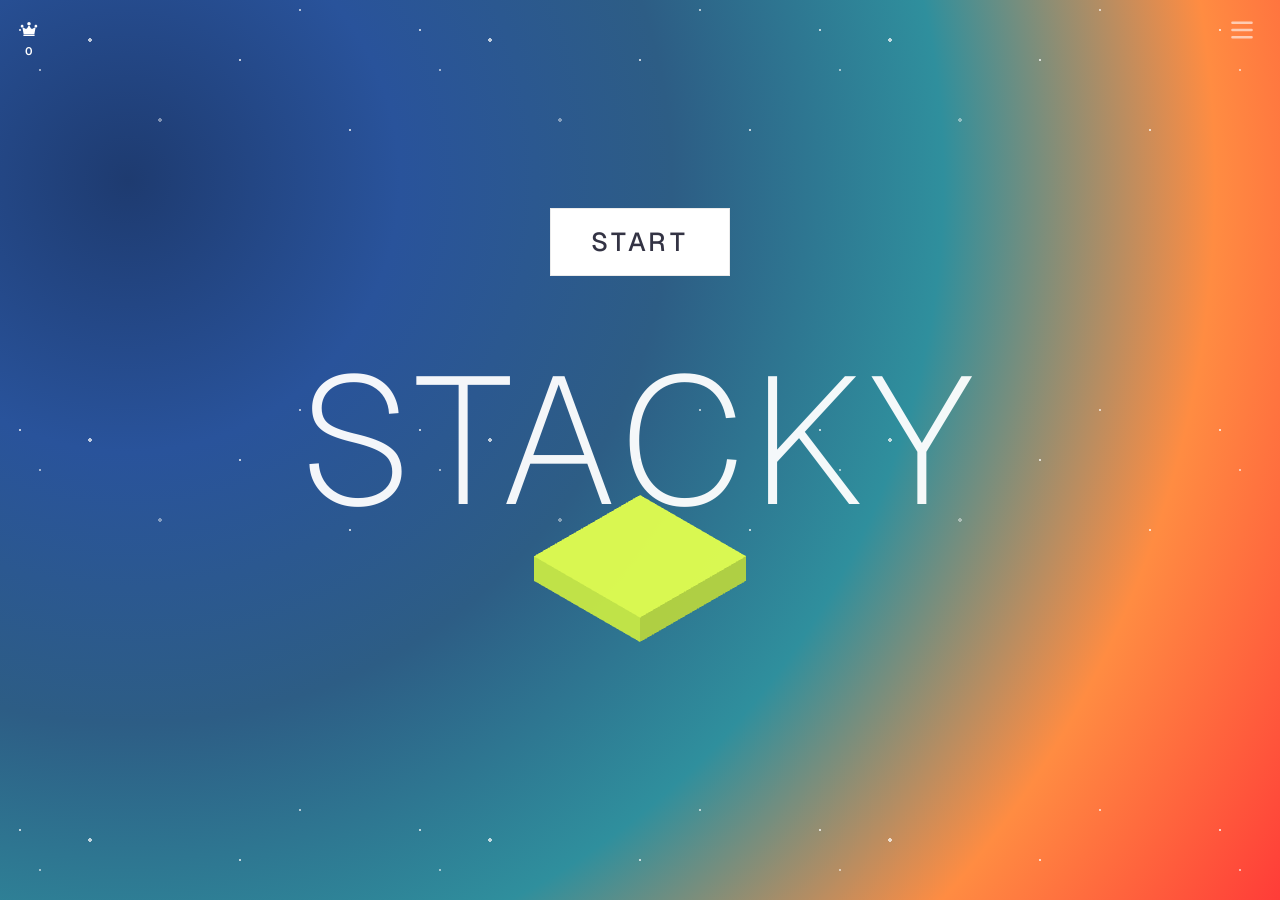
<file: index.html>
<!doctype html>
<html lang="en">
  <head>
    <meta charset="UTF-8" />
    <meta
      name="viewport"
      content="width=device-width, initial-scale=1.0, maximum-scale=1.0, user-scalable=no, viewport-fit=cover"
    />
    <title>STACKY</title>
    <style>
      * {
        box-sizing: border-box !important;
      }
      html,
      body {
        width: 100% !important;
        height: 100% !important;
        min-width: 400px !important;
        min-height: 500px !important;
        max-width: none !important;
        margin: 0 !important;
        padding: 0 !important;
        overflow: hidden !important;
        display: block !important;
      }
      #container {
        width: 100% !important;
        height: 100% !important;
        min-width: 400px !important;
        min-height: 500px !important;
        max-width: none !important;
        display: block !important;
      }
      #game {
        width: 100% !important;
        height: 100% !important;
        min-width: 400px !important;
        min-height: 500px !important;
        max-width: none !important;
        display: block !important;
      }
      #game canvas {
        width: 100% !important;
        height: 100% !important;
        min-width: 400px !important;
        min-height: 500px !important;
        max-width: none !important;
        display: block !important;
      }
    </style>
    <link rel="stylesheet" href="./style.css" />
    <link rel="stylesheet" href="./ext.css" />
  </head>
  <body class="theme-classic">
    <!-- partial:index.partial.html -->

    <div id="container">
      <div id="bg-title">STACKY</div>
      <div id="game"></div>
      <div id="score">0</div>
      <div id="highscore" class="highscore">
        <img src="./img/crown.svg" alt="High score" class="crown-icon" />
        <div id="highscore-value" class="highscore-value">0</div>
      </div>
      <div id="instructions">
        Click (or press the spacebar) to place the block
      </div>
      <div id="placement-feedback" class="placement-feedback"></div>
      <div class="game-over">
        <div class="game-over-card">
          <h2>Game Over</h2>
          <div class="final-score-container">
            <div class="final-score-label">Your Score</div>
            <div class="final-score">0</div>
          </div>
          <div class="highscore-badge" style="display: none">
            <img
              src="./img/crown.svg"
              alt="New Highscore"
              class="crown-icon-small"
            />
            <span>New Highscore!</span>
          </div>
          <p class="game-over-subtitle">You did great, you're the best.</p>
          <button class="game-over-cta" type="button">
            Click or press space to play again
          </button>
        </div>
      </div>
      <div class="game-ready">
        <div id="start-button">Start</div>
        <div></div>
      </div>
      <div class="dropdown">
        <a class="dropbtn"><img src="./img/list.svg" alt="Menu" /></a>
        <div class="dropdown-content">
          <a class="dropdown-item" target="_blank" href="index.html"
            >Fullscreen</a
          >
          <button class="dropdown-item easy-mode-toggle" type="button">
            Toggle easy mode
          </button>
          <button class="dropdown-item faster-blocks-toggle" type="button">
            Faster Blocks
          </button>
          <a
            class="dropdown-item support-dev-link"
            target="_blank"
            href="https://buymeacoffee.com/galore"
          >
            <img class="heart-icon" src="./img/heart.svg" alt="Heart icon" />
            Support the dev
          </a>
        </div>
      </div>
    </div>
    <!-- partial -->
    <script src="./js/three.min.js"></script>
    <script src="./js/TweenMax.min.js"></script>
    <script src="./script.js"></script>
  </body>
</html>
</file>
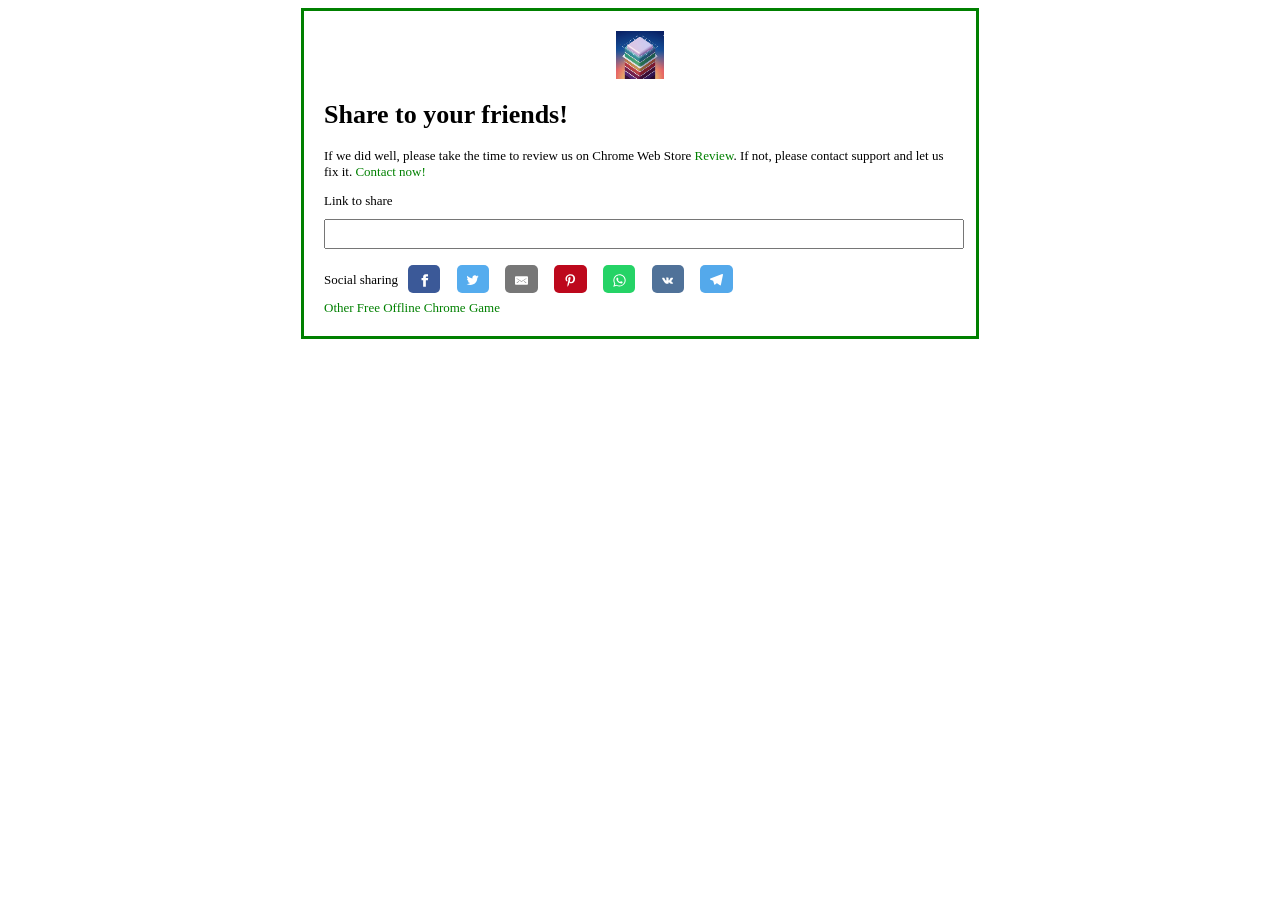
<file: share/index.html>
<!doctype html>
<html>

<head>
    <meta charset="utf-8">
    <meta name="viewport" content="width=device-width, initial-scale=1.0,maximum-scale=1.0, user-scalable=no">
    
    <link rel="stylesheet" href="share.css">
    
</head>
<body>
<div id="sharebox">
    <center><img src="/img/icon48.png"></center>
    <h1>Share <span id="gamename"></span> to your friends!</h1>
    <p>If we did well, please take the time to review us on Chrome Web Store <a target="_blank" id="reviewbtn">Review</a>. If not, please contact support and let us fix it. <a target="_blank" href="https://www.w3technic.com/contact/">Contact now!</a></p>
    Link to share
    <input class="sharelink" id="sharelink" ><br>
    Social sharing
    <!-- Sharingbutton Facebook -->
    <a id="fb" class="resp-sharing-button__link" target="_blank" rel="noopener" aria-label="">
        <div class="resp-sharing-button resp-sharing-button--facebook resp-sharing-button--small">
            <div aria-hidden="true" class="resp-sharing-button__icon resp-sharing-button__icon--solid">
                <svg xmlns="http://www.w3.org/2000/svg" viewBox="0 0 24 24"><path d="M18.77 7.46H14.5v-1.9c0-.9.6-1.1 1-1.1h3V.5h-4.33C10.24.5 9.5 3.44 9.5 5.32v2.15h-3v4h3v12h5v-12h3.85l.42-4z"/></svg>
            </div>
        </div>
    </a>

    <!-- Sharingbutton Twitter -->
    <a class="resp-sharing-button__link" id="twitter" target="_blank" rel="noopener" aria-label="">
        <div class="resp-sharing-button resp-sharing-button--twitter resp-sharing-button--small">
            <div aria-hidden="true" class="resp-sharing-button__icon resp-sharing-button__icon--solid">
                <svg xmlns="http://www.w3.org/2000/svg" viewBox="0 0 24 24"><path d="M23.44 4.83c-.8.37-1.5.38-2.22.02.93-.56.98-.96 1.32-2.02-.88.52-1.86.9-2.9 1.1-.82-.88-2-1.43-3.3-1.43-2.5 0-4.55 2.04-4.55 4.54 0 .36.03.7.1 1.04-3.77-.2-7.12-2-9.36-4.75-.4.67-.6 1.45-.6 2.3 0 1.56.8 2.95 2 3.77-.74-.03-1.44-.23-2.05-.57v.06c0 2.2 1.56 4.03 3.64 4.44-.67.2-1.37.2-2.06.08.58 1.8 2.26 3.12 4.25 3.16C5.78 18.1 3.37 18.74 1 18.46c2 1.3 4.4 2.04 6.97 2.04 8.35 0 12.92-6.92 12.92-12.93 0-.2 0-.4-.02-.6.9-.63 1.96-1.22 2.56-2.14z"/></svg>
            </div>
        </div>
    </a>

    <!-- Sharingbutton E-Mail -->
    <a class="resp-sharing-button__link" id="mail" target="_self" rel="noopener" aria-label="">
        <div class="resp-sharing-button resp-sharing-button--email resp-sharing-button--small">
            <div aria-hidden="true" class="resp-sharing-button__icon resp-sharing-button__icon--solid">
                <svg xmlns="http://www.w3.org/2000/svg" viewBox="0 0 24 24"><path d="M22 4H2C.9 4 0 4.9 0 6v12c0 1.1.9 2 2 2h20c1.1 0 2-.9 2-2V6c0-1.1-.9-2-2-2zM7.25 14.43l-3.5 2c-.08.05-.17.07-.25.07-.17 0-.34-.1-.43-.25-.14-.24-.06-.55.18-.68l3.5-2c.24-.14.55-.06.68.18.14.24.06.55-.18.68zm4.75.07c-.1 0-.2-.03-.27-.08l-8.5-5.5c-.23-.15-.3-.46-.15-.7.15-.22.46-.3.7-.14L12 13.4l8.23-5.32c.23-.15.54-.08.7.15.14.23.07.54-.16.7l-8.5 5.5c-.08.04-.17.07-.27.07zm8.93 1.75c-.1.16-.26.25-.43.25-.08 0-.17-.02-.25-.07l-3.5-2c-.24-.13-.32-.44-.18-.68s.44-.32.68-.18l3.5 2c.24.13.32.44.18.68z"/></svg>
            </div>
        </div>
    </a>

    <!-- Sharingbutton Pinterest -->
    <a class="resp-sharing-button__link" id="pinterest" target="_blank" rel="noopener" aria-label="">
        <div class="resp-sharing-button resp-sharing-button--pinterest resp-sharing-button--small">
            <div aria-hidden="true" class="resp-sharing-button__icon resp-sharing-button__icon--solid">
                <svg xmlns="http://www.w3.org/2000/svg" viewBox="0 0 24 24"><path d="M12.14.5C5.86.5 2.7 5 2.7 8.75c0 2.27.86 4.3 2.7 5.05.3.12.57 0 .66-.33l.27-1.06c.1-.32.06-.44-.2-.73-.52-.62-.86-1.44-.86-2.6 0-3.33 2.5-6.32 6.5-6.32 3.55 0 5.5 2.17 5.5 5.07 0 3.8-1.7 7.02-4.2 7.02-1.37 0-2.4-1.14-2.07-2.54.4-1.68 1.16-3.48 1.16-4.7 0-1.07-.58-1.98-1.78-1.98-1.4 0-2.55 1.47-2.55 3.42 0 1.25.43 2.1.43 2.1l-1.7 7.2c-.5 2.13-.08 4.75-.04 5 .02.17.22.2.3.1.14-.18 1.82-2.26 2.4-4.33.16-.58.93-3.63.93-3.63.45.88 1.8 1.65 3.22 1.65 4.25 0 7.13-3.87 7.13-9.05C20.5 4.15 17.18.5 12.14.5z"/></svg>
            </div>
        </div>
    </a>

    <!-- Sharingbutton WhatsApp -->
    <a class="resp-sharing-button__link" id="whatsapp" target="_blank" rel="noopener" aria-label="">
        <div class="resp-sharing-button resp-sharing-button--whatsapp resp-sharing-button--small">
            <div aria-hidden="true" class="resp-sharing-button__icon resp-sharing-button__icon--solid">
                <svg xmlns="http://www.w3.org/2000/svg" viewBox="0 0 24 24"><path d="M20.1 3.9C17.9 1.7 15 .5 12 .5 5.8.5.7 5.6.7 11.9c0 2 .5 3.9 1.5 5.6L.6 23.4l6-1.6c1.6.9 3.5 1.3 5.4 1.3 6.3 0 11.4-5.1 11.4-11.4-.1-2.8-1.2-5.7-3.3-7.8zM12 21.4c-1.7 0-3.3-.5-4.8-1.3l-.4-.2-3.5 1 1-3.4L4 17c-1-1.5-1.4-3.2-1.4-5.1 0-5.2 4.2-9.4 9.4-9.4 2.5 0 4.9 1 6.7 2.8 1.8 1.8 2.8 4.2 2.8 6.7-.1 5.2-4.3 9.4-9.5 9.4zm5.1-7.1c-.3-.1-1.7-.9-1.9-1-.3-.1-.5-.1-.7.1-.2.3-.8 1-.9 1.1-.2.2-.3.2-.6.1s-1.2-.5-2.3-1.4c-.9-.8-1.4-1.7-1.6-2-.2-.3 0-.5.1-.6s.3-.3.4-.5c.2-.1.3-.3.4-.5.1-.2 0-.4 0-.5C10 9 9.3 7.6 9 7c-.1-.4-.4-.3-.5-.3h-.6s-.4.1-.7.3c-.3.3-1 1-1 2.4s1 2.8 1.1 3c.1.2 2 3.1 4.9 4.3.7.3 1.2.5 1.6.6.7.2 1.3.2 1.8.1.6-.1 1.7-.7 1.9-1.3.2-.7.2-1.2.2-1.3-.1-.3-.3-.4-.6-.5z"/></svg>
            </div>
        </div>
    </a>

    <!-- Sharingbutton VK -->
    <a class="resp-sharing-button__link" id="vk" target="_blank" rel="noopener" aria-label="">
        <div class="resp-sharing-button resp-sharing-button--vk resp-sharing-button--small">
            <div aria-hidden="true" class="resp-sharing-button__icon resp-sharing-button__icon--solid">
                <svg xmlns="http://www.w3.org/2000/svg" viewBox="0 0 24 24"><path d="M21.547 7h-3.29a.743.743 0 0 0-.655.392s-1.312 2.416-1.734 3.23C14.734 12.813 14 12.126 14 11.11V7.603A1.104 1.104 0 0 0 12.896 6.5h-2.474a1.982 1.982 0 0 0-1.75.813s1.255-.204 1.255 1.49c0 .42.022 1.626.04 2.64a.73.73 0 0 1-1.272.503 21.54 21.54 0 0 1-2.498-4.543.693.693 0 0 0-.63-.403h-2.99a.508.508 0 0 0-.48.685C3.005 10.175 6.918 18 11.38 18h1.878a.742.742 0 0 0 .742-.742v-1.135a.73.73 0 0 1 1.23-.53l2.247 2.112a1.09 1.09 0 0 0 .746.295h2.953c1.424 0 1.424-.988.647-1.753-.546-.538-2.518-2.617-2.518-2.617a1.02 1.02 0 0 1-.078-1.323c.637-.84 1.68-2.212 2.122-2.8.603-.804 1.697-2.507.197-2.507z"/></svg>
            </div>
        </div>
    </a>

    <!-- Sharingbutton Telegram -->
    <a class="resp-sharing-button__link" id="telegram" target="_blank" rel="noopener" aria-label="">
        <div class="resp-sharing-button resp-sharing-button--telegram resp-sharing-button--small">
            <div aria-hidden="true" class="resp-sharing-button__icon resp-sharing-button__icon--solid">
                <svg xmlns="http://www.w3.org/2000/svg" viewBox="0 0 24 24"><path d="M.707 8.475C.275 8.64 0 9.508 0 9.508s.284.867.718 1.03l5.09 1.897 1.986 6.38a1.102 1.102 0 0 0 1.75.527l2.96-2.41a.405.405 0 0 1 .494-.013l5.34 3.87a1.1 1.1 0 0 0 1.046.135 1.1 1.1 0 0 0 .682-.803l3.91-18.795A1.102 1.102 0 0 0 22.5.075L.706 8.475z"/></svg>
            </div>
        </div>
    </a></br>
    <a href="https://w3technic.com/game">Other Free Offline Chrome Game</a>
    <script src="config.js"></script>
</div></body></html>
</file>
<file: style.css>
@font-face {
  font-family: "Geist";
  src: url("./font/static/Geist-Thin.ttf") format("truetype");
  font-weight: 100;
  font-style: normal;
  font-display: swap;
}

@font-face {
  font-family: "Geist";
  src: url("./font/static/Geist-ExtraLight.ttf") format("truetype");
  font-weight: 200;
  font-style: normal;
  font-display: swap;
}

@font-face {
  font-family: "Geist";
  src: url("./font/static/Geist-Light.ttf") format("truetype");
  font-weight: 300;
  font-style: normal;
  font-display: swap;
}

@font-face {
  font-family: "Geist";
  src: url("./font/static/Geist-Regular.ttf") format("truetype");
  font-weight: 400;
  font-style: normal;
  font-display: swap;
}

@font-face {
  font-family: "Geist";
  src: url("./font/static/Geist-Medium.ttf") format("truetype");
  font-weight: 500;
  font-style: normal;
  font-display: swap;
}

@font-face {
  font-family: "Geist";
  src: url("./font/static/Geist-SemiBold.ttf") format("truetype");
  font-weight: 600;
  font-style: normal;
  font-display: swap;
}

@font-face {
  font-family: "Geist";
  src: url("./font/static/Geist-Bold.ttf") format("truetype");
  font-weight: 700;
  font-style: normal;
  font-display: swap;
}

@font-face {
  font-family: "Geist";
  src: url("./font/static/Geist-ExtraBold.ttf") format("truetype");
  font-weight: 800;
  font-style: normal;
  font-display: swap;
}

@font-face {
  font-family: "Geist";
  src: url("./font/static/Geist-Black.ttf") format("truetype");
  font-weight: 900;
  font-style: normal;
  font-display: swap;
}

* {
  box-sizing: border-box;
  margin: 0;
  padding: 0;
}

html {
  margin: 0 !important;
  padding: 0 !important;
  height: 100% !important;
  width: 100% !important;
  min-width: 400px !important;
  min-height: 500px !important;
  max-width: none !important;
  overflow: hidden !important;
  box-sizing: border-box !important;
  display: block !important;
}

body {
  margin: 0 !important;
  padding: 0 !important;
  height: 100% !important;
  width: 100% !important;
  min-width: 400px !important;
  min-height: 500px !important;
  max-width: none !important;
  position: relative !important;
  font-family:
    "Geist",
    system-ui,
    -apple-system,
    BlinkMacSystemFont,
    "Segoe UI",
    sans-serif;
  overflow: hidden !important;
  color: #333344;
  background: #d6d0cf;
  box-sizing: border-box !important;
  display: block !important;
  transition: background-color 0.6s cubic-bezier(0.4, 0, 0.2, 1);
}

body.theme-classic {
  background: radial-gradient(circle at 10% 20%, #1e3b70 0%, #29539b 20%, #2d5d85 40%, #2f8f9d 60%, #ff8c42 80%, #ff3c38 100%);
  transition: background-color 0.8s ease;
  position: relative;
  color: #ffffff;
}

body.theme-classic::before {
  content: "";
  position: fixed;
  inset: 0;
  background:
    radial-gradient(1px 1px at 20px 30px, #ffffff 100%, transparent),
    radial-gradient(1px 1px at 40px 70px, rgba(255,255,255,0.8) 100%, transparent),
    radial-gradient(2px 2px at 90px 40px, #ffffff 100%, transparent),
    radial-gradient(2px 2px at 160px 120px, rgba(255,255,255,0.6) 100%, transparent),
    radial-gradient(1px 1px at 240px 60px, #ffffff 100%, transparent),
    radial-gradient(1px 1px at 300px 10px, rgba(255,255,255,0.9) 100%, transparent),
    radial-gradient(1.5px 1.5px at 350px 130px, #ffffff 100%, transparent);
  background-size: 400px 400px;
  background-repeat: repeat;
  pointer-events: none;
  z-index: 0;
  opacity: 0.7;
}

#bg-title {
  position: absolute;
  top: 50%;
  left: 50%;
  transform: translate(-50%, -50%);
  font-family: "Geist", sans-serif;
  font-weight: 200;
  font-size: clamp(60px, 15vw, 180px);
  color: rgba(255, 255, 255, 0.95);
  letter-spacing: 0.05em;
  z-index: 1;
  pointer-events: none;
  user-select: none;
  display: none;
  transition: opacity 0.5s ease, top 0.3s ease, transform 0.3s ease;
}

body.theme-classic #bg-title {
  display: block;
}

#container.ready #bg-title {
  top: calc(50% - 10px) !important;
  transform: translate(-50%, -50%) !important;
}

#container.playing #bg-title {
  opacity: 0;
  display: none;
}

#container.ended #bg-title {
  opacity: 0;
  display: none;
}

#bg-title.hidden {
  display: none !important;
}


#container {
  position: absolute !important;
  top: 0 !important;
  left: 0 !important;
  right: 0 !important;
  bottom: 0 !important;
  width: 100% !important;
  height: 100% !important;
  min-width: 400px !important;
  min-height: 500px !important;
  max-width: none !important;
  margin: 0 !important;
  padding: 0 !important;
  border: none !important;
  border-radius: 0 !important;
  overflow: hidden !important;
  box-shadow: none !important;
  background: #d6d0cf;
  isolation: isolate;
  box-sizing: border-box !important;
  display: block !important;
  transition: background-color 0.6s cubic-bezier(0.4, 0, 0.2, 1);
}

body.theme-classic #container {
  background: transparent;
}
#container #score {
  position: absolute;
  top: 4vh;
  left: 50%;
  transform: translateX(-50%) translateY(-200px) scale(1);
  text-align: center;
  font-size: clamp(40px, 10vh, 80px);
  transition: transform 0.5s cubic-bezier(0.34, 1.56, 0.64, 1), color 0.3s ease;
  color: #333344;
  letter-spacing: 0.04em;
  font-weight: 200;
  z-index: 5;
  pointer-events: none;
  will-change: transform, scale;
}

/* Highscore with crown icon (top-left) */
.highscore {
  position: absolute;
  top: 18px;
  left: 18px;
  display: flex;
  flex-direction: column;
  align-items: center;
  gap: 4px;
  z-index: 6;
  pointer-events: none;
}

.highscore .crown-icon {
  width: 22px;
  height: 22px;
  display: block;
  filter: brightness(0) saturate(100%) invert(15%) sepia(5%) saturate(800%)
    hue-rotate(210deg) brightness(95%) contrast(90%);
}

body.theme-classic .highscore .crown-icon {
  filter: brightness(0) saturate(100%) invert(96%) sepia(0%) saturate(7500%)
    hue-rotate(192deg) brightness(106%) contrast(102%);
}

.highscore-value {
  font-size: 11px;
  font-weight: 700;
  letter-spacing: 0.08em;
  text-transform: uppercase;
  color: #4b5563;
}

body.theme-classic .highscore-value {
  color: #ffffff;
  font-weight: 600;
}

@keyframes highscore-pop {
  0% {
    transform: translateY(0) scale(1);
    opacity: 1;
  }
  30% {
    transform: translateY(-2px) scale(1.05);
    opacity: 0.8;
  }
  100% {
    transform: translateY(0) scale(1);
    opacity: 1;
  }
}

@keyframes highscore-glow {
  0%,
  100% {
    opacity: 1;
  }
  50% {
    opacity: 0.7;
  }
}

#container.highscore-new .highscore {
  animation: highscore-pop 1s ease;
}

#container.highscore-new .highscore .crown-icon {
  animation: highscore-glow 2s ease-in-out infinite;
}

#container.highscore-new .highscore-value {
  animation: highscore-glow 2s ease-in-out infinite;
}

body.theme-classic #container.highscore-new .highscore-value {
  color: #ffffff !important;
}

body.theme-classic #container #score {
  color: #ffffff;
  font-weight: 300;
}

#container #game {
  position: absolute !important;
  top: 0 !important;
  right: 0 !important;
  bottom: 0 !important;
  left: 0 !important;
  width: 100% !important;
  height: 100% !important;
  min-width: 400px !important;
  min-height: 500px !important;
  max-width: none !important;
  overflow: hidden !important;
  cursor: pointer;
  box-sizing: border-box !important;
  display: block !important;
  transition: transform 0.4s cubic-bezier(0.34, 1.56, 0.64, 1);
}

#container.ready #game {
  transform: translateY(45px);
}

#container #game canvas {
  display: block !important;
  width: 100% !important;
  height: 100% !important;
  min-width: 400px !important;
  min-height: 500px !important;
  max-width: none !important;
  margin: 0 !important;
  padding: 0 !important;
  box-sizing: border-box !important;
}
#container .game-over {
  position: absolute;
  inset: 0;
  display: flex;
  align-items: center;
  justify-content: center;
  pointer-events: none;
}

#container .game-over-card {
  min-width: 280px;
  max-width: 320px;
  padding: 32px 24px;
  border-radius: 0;
  background: rgba(255, 255, 255, 0.95);
  backdrop-filter: blur(10px);
  box-shadow: 0 4px 24px rgba(0, 0, 0, 0.06);
  border: 1px solid rgba(0, 0, 0, 0.08);
  text-align: center;
  transform: translateY(-10px);
  opacity: 0;
  transition: all 0.4s cubic-bezier(0.34, 1.56, 0.64, 1);
  position: relative;
}

#container.ended .game-over-card {
  transform: translateY(0);
  opacity: 1;
}

#container .game-over * {
  transition:
    opacity 0.3s ease,
    transform 0.3s ease;
  opacity: 0;
  transform: translateY(8px);
}

#container.ended .game-over * {
  opacity: 1;
  transform: translateY(0);
}

#container .game-over h2 {
  margin: 0 0 20px;
  font-size: 24px;
  letter-spacing: 0.05em;
  font-weight: 700;
  color: #333344;
}

#container.ended .game-over h2 {
  transition-delay: 0.1s;
}

.final-score-container {
  margin: 0 0 16px;
  padding: 0;
}

.final-score-label {
  font-size: 11px;
  text-transform: uppercase;
  letter-spacing: 0.12em;
  opacity: 0.6;
  margin-bottom: 6px;
  font-weight: 600;
  color: #666;
}

#container.ended .final-score-container {
  transition-delay: 0.15s;
}

.final-score {
  font-size: 56px;
  font-weight: 800;
  letter-spacing: -0.02em;
  color: #333344;
  line-height: 1;
}

.highscore-badge {
  display: flex;
  align-items: center;
  justify-content: center;
  gap: 6px;
  margin: 0 0 16px;
  padding: 8px 16px;
  background: transparent;
  border: 1px solid #b8860b;
  border-radius: 0;
  font-size: 11px;
  font-weight: 700;
  text-transform: uppercase;
  letter-spacing: 0.1em;
  color: #b8860b;
}

#container.ended .highscore-badge {
  transition-delay: 0.2s;
}

.crown-icon-small {
  width: 14px;
  height: 14px;
  filter: brightness(0) saturate(100%) invert(60%) sepia(100%) saturate(2000%)
    hue-rotate(10deg) brightness(0.9) contrast(1.1);
}

.game-over-subtitle {
  margin: 0 0 20px;
  font-size: 13px;
  opacity: 0.7;
  font-weight: 500;
  line-height: 1.4;
  color: #666;
}

#container.ended .game-over-subtitle {
  transition-delay: 0.25s;
}

.game-over-cta {
  margin: 0;
  padding: 14px 24px;
  width: 100%;
  border-radius: 0;
  border: 1px solid rgba(51, 51, 68, 0.2);
  background: transparent;
  color: #333344;
  font-size: 13px;
  font-weight: 600;
  letter-spacing: 0.05em;
  text-transform: uppercase;
  cursor: pointer;
  pointer-events: auto;
  transition: all 0.2s ease;
  user-select: none;
}

.game-over-cta:hover {
  background: rgba(51, 51, 68, 0.05);
  border-color: rgba(51, 51, 68, 0.4);
}

.game-over-cta:active {
  background: rgba(51, 51, 68, 0.1);
  transform: translateY(1px);
}

#container.ended .game-over-cta {
  transition-delay: 0.3s;
}

/* Theme-specific styling */
body.theme-classic #container .game-over-card {
  background: rgba(30, 59, 112, 0.95);
  box-shadow: 0 4px 24px rgba(0, 0, 0, 0.2);
  border: 1px solid rgba(255, 255, 255, 0.15);
  border-radius: 0;
}

body.theme-classic #container .game-over h2 {
  color: #ffffff;
}

body.theme-classic .final-score-label {
  color: rgba(255,255,255,0.7);
}

body.theme-classic .final-score {
  color: #ffffff;
}

body.theme-classic .game-over-subtitle {
  color: rgba(255,255,255,0.7);
}

body.theme-classic .game-over-cta {
  background: transparent;
  color: #ffffff;
  border: 1px solid rgba(255, 255, 255, 0.3);
  box-shadow: none;
  border-radius: 0;
}

body.theme-classic .game-over-cta:hover {
  background: rgba(255, 255, 255, 0.1);
  border-color: rgba(255, 255, 255, 0.6);
  box-shadow: none;
}
#container .game-ready {
  position: absolute;
  top: 0;
  left: 0;
  width: 100%;
  height: 100%;
  display: flex;
  flex-direction: column;
  align-items: center;
  justify-content: space-around;
  pointer-events: none;
}
#container .game-ready #start-button {
  transition: all 0.4s cubic-bezier(0.34, 1.56, 0.64, 1);
  opacity: 0;
  transform: translatey(-50px);
  border-radius: 0;
  border: 1px solid rgba(0, 0, 0, 0.08);
  padding: 16px 40px;
  /* Make the central START button a solid white button */
  background: #ffffff;
  backdrop-filter: blur(4px);
  color: #333344;
  font-weight: 500;
  font-size: clamp(20px, 4vw, 26px);
  letter-spacing: 0.15em;
  text-transform: uppercase;
  box-shadow: none;
  cursor: pointer;
  pointer-events: auto;
  user-select: none;
  position: relative;
  overflow: hidden;
}

body.theme-classic .game-ready #start-button {
  /* Keep the START button white even in classic theme */
  background: #ffffff;
  color: #333344;
  border: 1px solid rgba(0, 0, 0, 0.08);
}


#container .game-ready #start-button:hover {
  transform: translateY(-54px);
  background: #f3f4f6;
  border-color: rgba(0, 0, 0, 0.18);
}

body.theme-classic .game-ready #start-button:hover {
  background: #f3f4f6;
  border-color: rgba(0, 0, 0, 0.18);
}

#container .game-ready #start-button:active {
  transform: translateY(-50px) translateY(1px);
  background: #e5e7eb;
  transition: all 0.1s ease;
}

body.theme-classic .game-ready #start-button:active {
  background: #e5e7eb;
}
#container #instructions {
  position: absolute;
  width: 100%;
  top: 16vh;
  left: 0;
  text-align: center;
  transition:
    opacity 0.5s cubic-bezier(0.34, 1.56, 0.64, 1),
    transform 0.5s cubic-bezier(0.34, 1.56, 0.64, 1);
  opacity: 0;
  color: #4a5568;
  font-size: clamp(13px, 2.5vw, 16px);
  
  font-weight: 600;
  padding: 0 20px;
  z-index: 5;
  pointer-events: none;
  transform: translateY(10px);
  animation: instructionPulse 2s ease-in-out infinite;
}

@keyframes instructionPulse {
  0%,
  100% {
    opacity: 1;
    transform: translateY(10px);
  }
  50% {
    opacity: 0.7;
    transform: translateY(8px);
  }
}

body.theme-classic #container #instructions {
  color: rgba(255, 255, 255, 0.9);
  font-weight: 500;
}

#container #instructions.hide {
  opacity: 0 !important;
  transform: translateY(-10px) !important;
  transition:
    opacity 0.4s ease,
    transform 0.4s ease !important;
}

.placement-feedback {
  position: absolute;
  top: calc(12vh + 72px);
  left: 50%;
  font-family: "Geist", sans-serif;
  font-size: clamp(19px, 5vw, 31px);
  font-weight: 700;
  letter-spacing: 0.1em;
  text-transform: uppercase;
  z-index: 10;
  pointer-events: none;
  display: none;
  text-align: center;
  text-shadow: 0 2px 8px rgba(0, 0, 0, 0.3);
  opacity: 0.85;
  white-space: nowrap;
  margin: 0;
  padding: 0;
}

body.theme-classic .placement-feedback {
  color: #ffffff;
}

.placement-feedback.perfect {
  color: #ffd700;
  text-shadow: 0 0 20px rgba(255, 215, 0, 0.5), 0 2px 8px rgba(0, 0, 0, 0.3);
  opacity: 0.85;
}
#container.playing #score,
#container.resetting #score {
  transform: translateX(-50%) translateY(0px) scale(1);
  animation: scoreSlideIn 0.6s cubic-bezier(0.34, 1.56, 0.64, 1);
}

@keyframes scoreSlideIn {
  0% {
    transform: translateX(-50%) translateY(-200px) scale(0.8);
    opacity: 0;
  }
  100% {
    transform: translateX(-50%) translateY(0px) scale(1);
    opacity: 1;
  }
}
#container.playing #instructions {
  opacity: 0 !important;
  visibility: hidden !important;
  display: none !important;
}
#container.ready .game-ready #start-button {
  opacity: 1;
  transform: translatey(0) scale(1);
  animation: buttonBounceIn 0.8s cubic-bezier(0.34, 1.56, 0.64, 1);
}

@keyframes buttonBounceIn {
  0% {
    opacity: 0;
    transform: translatey(-50px);
  }
  100% {
    opacity: 1;
    transform: translatey(0);
  }
}
#container.ended #score {
  opacity: 0 !important;
  visibility: hidden !important;
  pointer-events: none !important;
}

#container.ended #instructions {
  opacity: 0 !important;
  visibility: hidden !important;
  pointer-events: none !important;
}

/* Removed legacy drop-shadow filters for game over score to maintain clean flat UI */

/* Score animation removed - score is now hidden during game over */

#container.ended .game-over * {
  opacity: 1;
  transform: translatey(0);
}

#container.ended .game-over h2 {
  transition-delay: 0.1s;
}

#container.ended .game-over .final-score-container {
  transition-delay: 0.15s;
}

#container.ended .game-over .highscore-badge {
  transition-delay: 0.2s;
}

#container.ended .game-over .game-over-subtitle {
  transition-delay: 0.25s;
}

#container.ended .game-over .game-over-cta {
  transition-delay: 0.3s;
}

/* Celebration particles */
.celebration-particle {
  position: absolute;
  width: 6px;
  height: 6px;
  border-radius: 50%;
  pointer-events: none;
  z-index: 1000;
  box-shadow: 0 0 8px currentColor;
}

/* Additional polish - smooth transitions for all interactive elements */
#container * {
  -webkit-font-smoothing: antialiased;
  -moz-osx-font-smoothing: grayscale;
}

/* Loading state polish */
#container.loading {
  opacity: 0.9;
  transition: opacity 0.3s ease;
}

/* Resetting state polish */
#container.resetting #score {
  transition:
    transform 0.3s ease,
    scale 0.3s ease;
}
</file>
<file: ext.css>
.dropbtn {
border: none;
background: transparent;
padding: 8px;
border-radius: 0;
transition: background-color 0.3s ease;
}
.dropbtn:hover {
background-color: rgba(51, 51, 68, 0.1);
}
.dropbtn img{
z-index:99999;
opacity:0.8;
cursor: pointer;
width: 24px;
height: 24px;
transition: opacity 0.3s ease, transform 0.2s ease;
filter: brightness(0) saturate(100%) invert(15%) sepia(10%) saturate(1000%) hue-rotate(200deg) brightness(0.3) contrast(1.1);
}

body.theme-classic .dropbtn img {
  filter: brightness(0) saturate(100%) invert(95%) sepia(0%) saturate(0%) hue-rotate(0deg) brightness(105%) contrast(100%);
  opacity: 0.6;
}
.dropdown {
position: absolute;
display: inline-block;
top: 18px;
right: 18px;
z-index: 10;
}

.dropdown-content {
display: none;
position: absolute;
top: 100%;
right: 0;
margin-top: 8px;
background-color: rgba(255, 255, 255, 0.95);
backdrop-filter: blur(8px);
min-width: 200px;
border-radius: 0;
box-shadow: 0px 8px 24px rgba(0, 0, 0, 0.08);
z-index: 1001;
border: 1px solid rgba(0, 0, 0, 0.08);
overflow: hidden;
opacity: 0;
transform: translateY(-4px);
transition: all 0.3s cubic-bezier(0.34, 1.56, 0.64, 1);
}

body.theme-classic .dropdown-content {
  /* Keep the start menu light even in classic theme */
  background-color: rgba(255, 255, 255, 0.95);
  border: 1px solid rgba(0, 0, 0, 0.08);
  box-shadow: 0px 8px 24px rgba(0, 0, 0, 0.08);
}

.dropdown-item {
color: #333344;
padding: 14px 18px;
text-decoration: none;
display: flex;
align-items: center;
gap: 10px;
font-family: "Geist", system-ui, -apple-system, BlinkMacSystemFont, "Segoe UI", sans-serif;
font-size: 14px;
font-weight: 500;
transition: all 0.2s ease;
border-bottom: 1px solid rgba(0, 0, 0, 0.05);
background: transparent;
border-left: none;
border-right: none;
border-top: none;
width: 100%;
text-align: left;
cursor: pointer;
box-sizing: border-box;
position: relative;
}

body.theme-classic .dropdown-item {
  /* Use the same styling as the light theme for better contrast on white */
  color: #333344;
  border-bottom: 1px solid rgba(0, 0, 0, 0.05);
}

.dropdown-item:last-child {
border-bottom: none;
}

.dropdown-item:hover {
background-color: rgba(51, 51, 68, 0.05);
color: #1a1a2e;
padding-left: 22px;
}

body.theme-classic .dropdown-item:hover {
  /* Match hover state with light theme */
  background-color: rgba(51, 51, 68, 0.05);
  color: #1a1a2e;
}

.dropdown-item::before {
content: '';
position: absolute;
left: 0;
top: 0;
height: 100%;
width: 3px;
background: #333344;
opacity: 0;
transition: all 0.2s ease;
}

.dropdown-item:hover::before {
opacity: 1;
}

body.theme-classic .dropdown-item::before {
  /* Use dark accent bar on the left, same as light theme */
  background: #333344;
}

.dropdown-item.support-dev-link {
color: #e0245e;
font-weight: 600;
}

body.theme-classic .dropdown-item.support-dev-link {
/* Keep support link color consistent on white background */
color: #e0245e;
}

.dropdown-item .heart-icon {
width: 16px;
height: 16px;
flex-shrink: 0;
filter: invert(40%) sepia(98%) saturate(1810%) hue-rotate(-12deg) brightness(1.02) contrast(1.05);
transition: transform 0.2s ease;
}

body.theme-classic .dropdown-item .heart-icon {
  /* Use the same heart icon color treatment across themes */
  filter: invert(40%) sepia(98%) saturate(1810%) hue-rotate(-12deg) brightness(1.02) contrast(1.05);
}

.dropdown-item.support-dev-link:hover .heart-icon {
  transform: scale(1.15);
}


.dropdown:hover .dropdown-content {
display: block;
opacity: 1;
transform: translateY(0) scale(1);
}

.dropbtn img:hover{
opacity: 0.8;
transform: scale(1.1) rotate(5deg);
}

.dropbtn:active img {
transform: scale(0.95);
}
</file>
<file: share/share.css>
body{
    font-size: 13px;
    font-family: tahoma;
}
body a{
    text-decoration: none;
    color:green;
}
.resp-sharing-button__link,
.resp-sharing-button__icon {
    display: inline-block
}

.resp-sharing-button__link {
    text-decoration: none;
    color: #fff;
    margin: 0.5em
}

.resp-sharing-button {
    border-radius: 5px;
    transition: 25ms ease-out;
    padding: 0.5em 0.75em;
    font-family: Helvetica Neue, Helvetica, Arial, sans-serif
}

.resp-sharing-button__icon svg {
    width: 1em;
    height: 1em;
    margin-right: 0.4em;
    vertical-align: top
}

.resp-sharing-button--small svg {
    margin: 0;
    vertical-align: middle
}


/* Non solid icons get a stroke */

.resp-sharing-button__icon {
    stroke: #fff;
    fill: none
}


/* Solid icons get a fill */

.resp-sharing-button__icon--solid,
.resp-sharing-button__icon--solidcircle {
    fill: #fff;
    stroke: none
}

.resp-sharing-button--twitter {
    background-color: #55acee
}

.resp-sharing-button--twitter:hover {
    background-color: #2795e9
}

.resp-sharing-button--pinterest {
    background-color: #bd081c
}

.resp-sharing-button--pinterest:hover {
    background-color: #8c0615
}

.resp-sharing-button--facebook {
    background-color: #3b5998
}

.resp-sharing-button--facebook:hover {
    background-color: #2d4373
}

.resp-sharing-button--tumblr {
    background-color: #35465C
}

.resp-sharing-button--tumblr:hover {
    background-color: #222d3c
}

.resp-sharing-button--reddit {
    background-color: #5f99cf
}

.resp-sharing-button--reddit:hover {
    background-color: #3a80c1
}

.resp-sharing-button--google {
    background-color: #dd4b39
}

.resp-sharing-button--google:hover {
    background-color: #c23321
}

.resp-sharing-button--linkedin {
    background-color: #0077b5
}

.resp-sharing-button--linkedin:hover {
    background-color: #046293
}

.resp-sharing-button--email {
    background-color: #777
}

.resp-sharing-button--email:hover {
    background-color: #5e5e5e
}

.resp-sharing-button--xing {
    background-color: #1a7576
}

.resp-sharing-button--xing:hover {
    background-color: #114c4c
}

.resp-sharing-button--whatsapp {
    background-color: #25D366
}

.resp-sharing-button--whatsapp:hover {
    background-color: #1da851
}

.resp-sharing-button--hackernews {
    background-color: #FF6600
}

.resp-sharing-button--hackernews:hover,
.resp-sharing-button--hackernews:focus {
    background-color: #FB6200
}

.resp-sharing-button--vk {
    background-color: #507299
}

.resp-sharing-button--vk:hover {
    background-color: #43648c
}

.resp-sharing-button--facebook {
    background-color: #3b5998;
    border-color: #3b5998;
}

.resp-sharing-button--facebook:hover,
.resp-sharing-button--facebook:active {
    background-color: #2d4373;
    border-color: #2d4373;
}

.resp-sharing-button--twitter {
    background-color: #55acee;
    border-color: #55acee;
}

.resp-sharing-button--twitter:hover,
.resp-sharing-button--twitter:active {
    background-color: #2795e9;
    border-color: #2795e9;
}

.resp-sharing-button--email {
    background-color: #777777;
    border-color: #777777;
}

.resp-sharing-button--email:hover,
.resp-sharing-button--email:active {
    background-color: #5e5e5e;
    border-color: #5e5e5e;
}

.resp-sharing-button--pinterest {
    background-color: #bd081c;
    border-color: #bd081c;
}

.resp-sharing-button--pinterest:hover,
.resp-sharing-button--pinterest:active {
    background-color: #8c0615;
    border-color: #8c0615;
}

.resp-sharing-button--whatsapp {
    background-color: #25D366;
    border-color: #25D366;
}

.resp-sharing-button--whatsapp:hover,
.resp-sharing-button--whatsapp:active {
    background-color: #1DA851;
    border-color: #1DA851;
}

.resp-sharing-button--vk {
    background-color: #507299;
    border-color: #507299;
}

.resp-sharing-button--vk:hover .resp-sharing-button--vk:active {
    background-color: #43648c;
    border-color: #43648c;
}

.resp-sharing-button--telegram {
    background-color: #54A9EB;
}

.resp-sharing-button--telegram:hover {
    background-color: #4B97D1;
}

#sharebox {

    opacity: 1;

    width: 600px;
    margin: auto;
    width: 50%;
    border: 3px solid green;
    padding: 20px;
    z-index: 999999;
}

.sharelink{
    width: 100%;
    height: 1.5rem;
    margin-top: 10px;
    margin-bottom: 10px;
}
</file>
